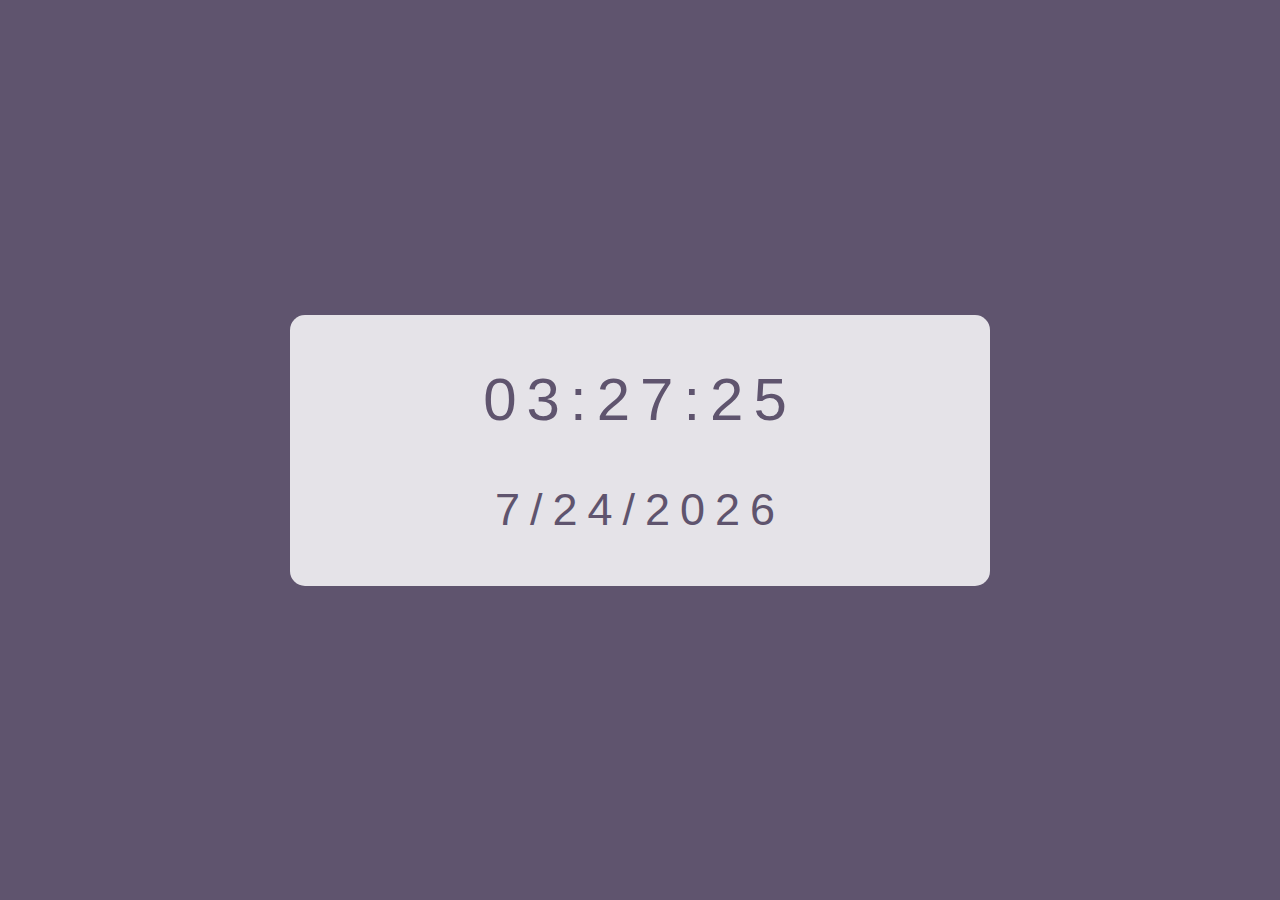
<file: Digital Clock/index.html>
<!DOCTYPE html>
<html lang="en">
  <head>
    <meta charset="UTF-8" />
    <meta name="viewport" content="width=device-width, initial-scale=1.0" />
    <link rel="stylesheet" href="style.css" />
    <title>Digital Clock</title>
  </head>

  <body>
    <div class="clock-box">
      <div class="time">
        <h1 id="day-name"></h1>
        <br />
        <h1 id="hour"></h1>
        <h1>:</h1>
        <h1 id="minute"></h1>
        <h1>:</h1>
        <h1 id="second"></h1>
      </div>
      <div class="date">
        <h1 id="month"></h1>
        <h1>/</h1>
        <h1 id="day"></h1>
        <h1>/</h1>
        <h1 id="year"></h1>
      </div>
    </div>
  </body>
  <script src="main.js"></script>
</html>
</file>
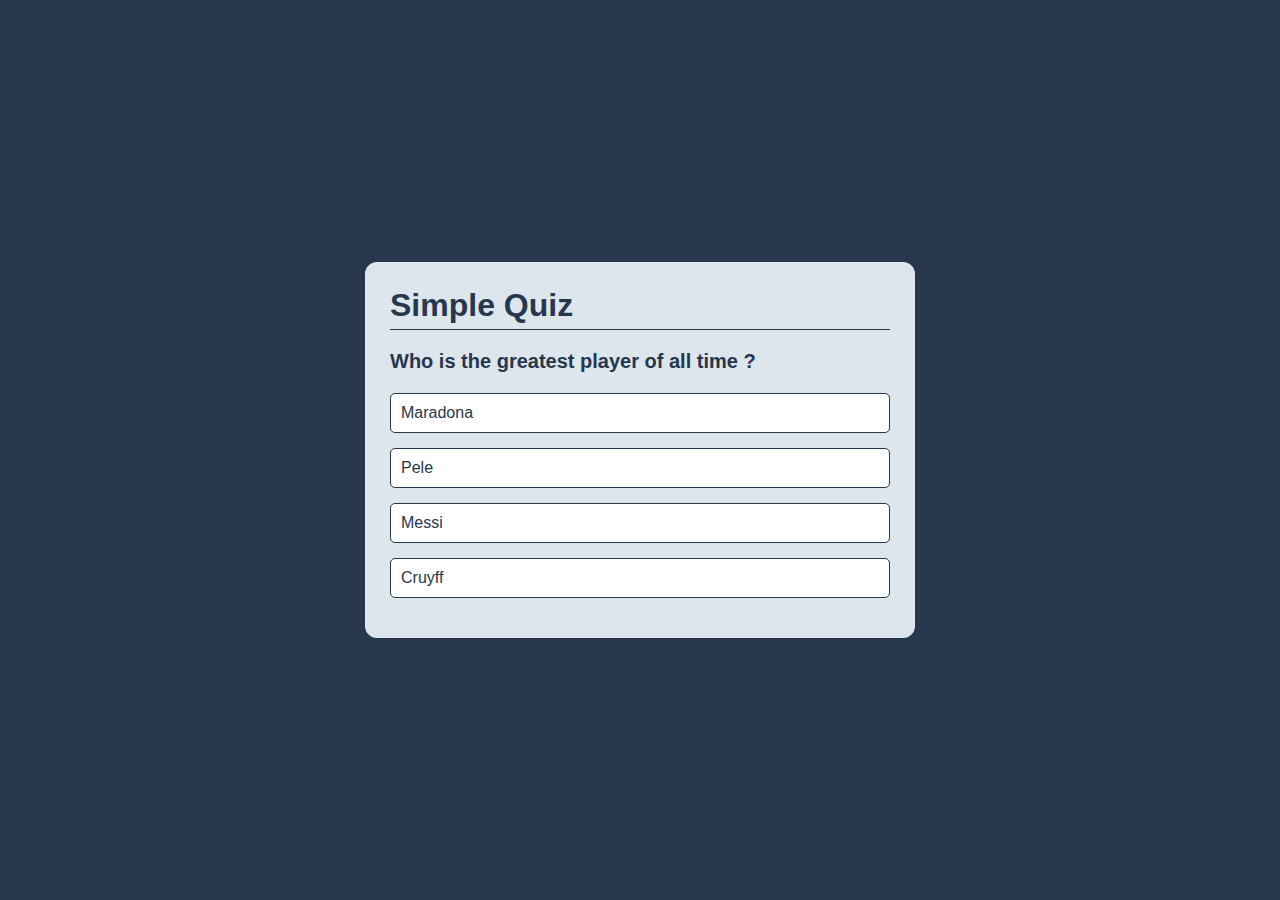
<file: Quiz App/index.html>
<!DOCTYPE html>
<html lang="en">

<head>
    <meta charset="UTF-8">
    <meta name="viewport" content="width=device-width, initial-scale=1.0">
    <link rel="stylesheet" href="style.css">
    <title>Quiz App</title>
</head>

<body>
    <div class="quiz-card">
        <h1>Simple Quiz</h1>
        <div class="line"></div>
        <h3 id="question"></h3>
        <div id="option-buttons">
            <button id="option1" value="0"></button>
            <button id="option2" value="1" class="salam"></button>
            <button id="option3" value="2"></button>
            <button id="option4" value="3"></button>
        </div>
        <div class="submit-play-buttons" style="text-align: center;">
            <button id="submit" onclick="next()">Next</button>
            <button id="play-again" onclick="replay()">Play Again</button>
        </div>
    </div>
</body>
<script src="script.js"></script>

</html>
</file>
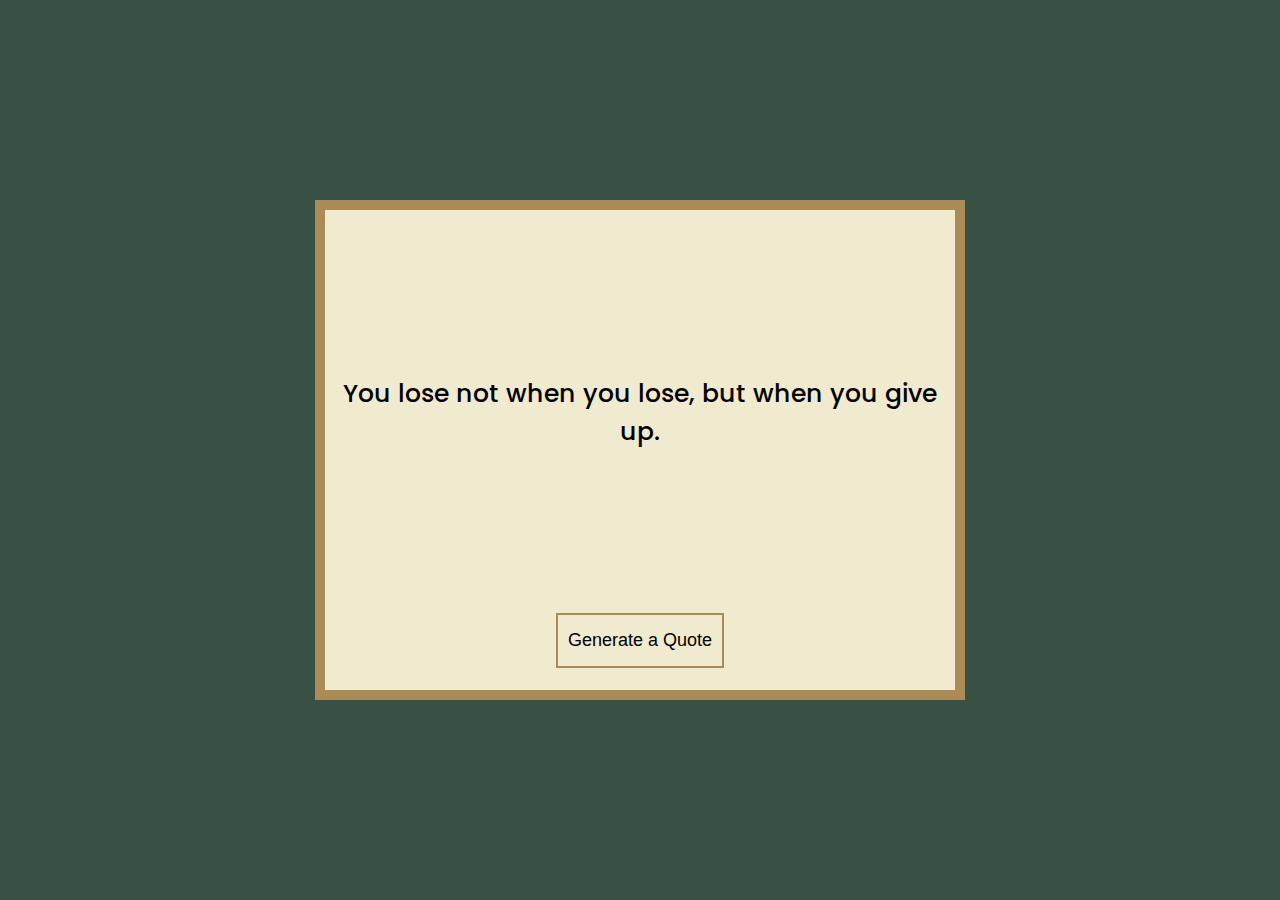
<file: Quotes API/index.html>
<!DOCTYPE html>
<html lang="en">
  <head>
    <meta charset="UTF-8" />
    <meta name="viewport" content="width=device-width, initial-scale=1.0" />
    <link rel="stylesheet" href="style.css" />
    <title>Quotes API</title>
  </head>

  <body>
    <div class="border">
      <p id="screen">You lose not when you lose, but when you give up.</p>
      <div style="text-align: center">
        <button onclick="generateQuote()">Generate a Quote</button>
      </div>
    </div>
  </body>
  <script src="script.js"></script>
</html>
</file>
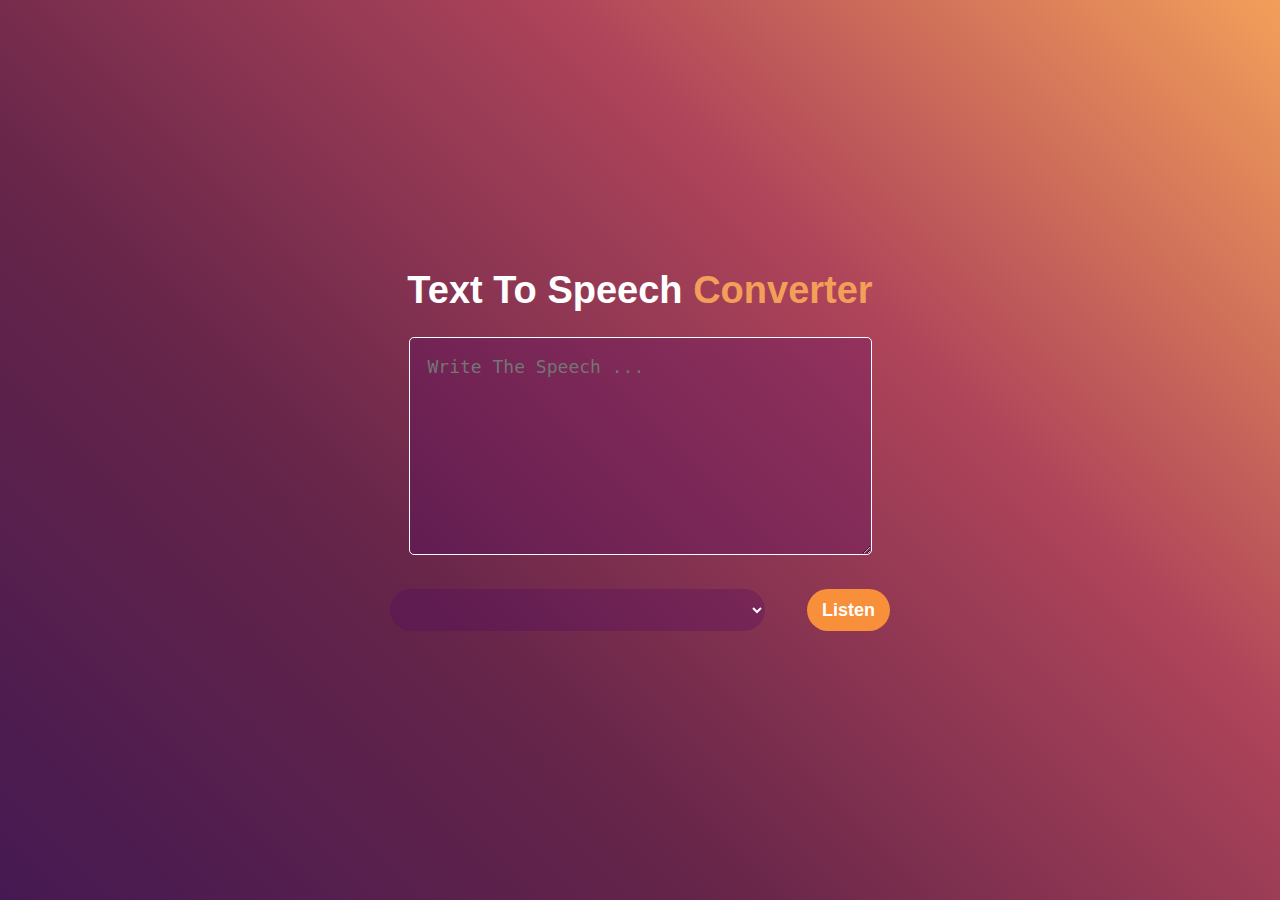
<file: Speech Converter/index.html>
<!DOCTYPE html>
<html lang="en">
  <head>
    <meta charset="UTF-8" />
    <meta name="viewport" content="width=device-width, initial-scale=1.0" />
    <link rel="stylesheet" href="style.css" />
    <title>Speech Converter</title>
  </head>
  <body>
    <div class="card">
      <h1>Text To Speech <span>Converter</span></h1>
      <textarea placeholder="Write The Speech ..."></textarea>
      <div class="selectin-box">
        <select></select>
        <button>Listen</button>
      </div>
    </div>
  </body>
  <script src="script.js"></script>
</html>
</file>
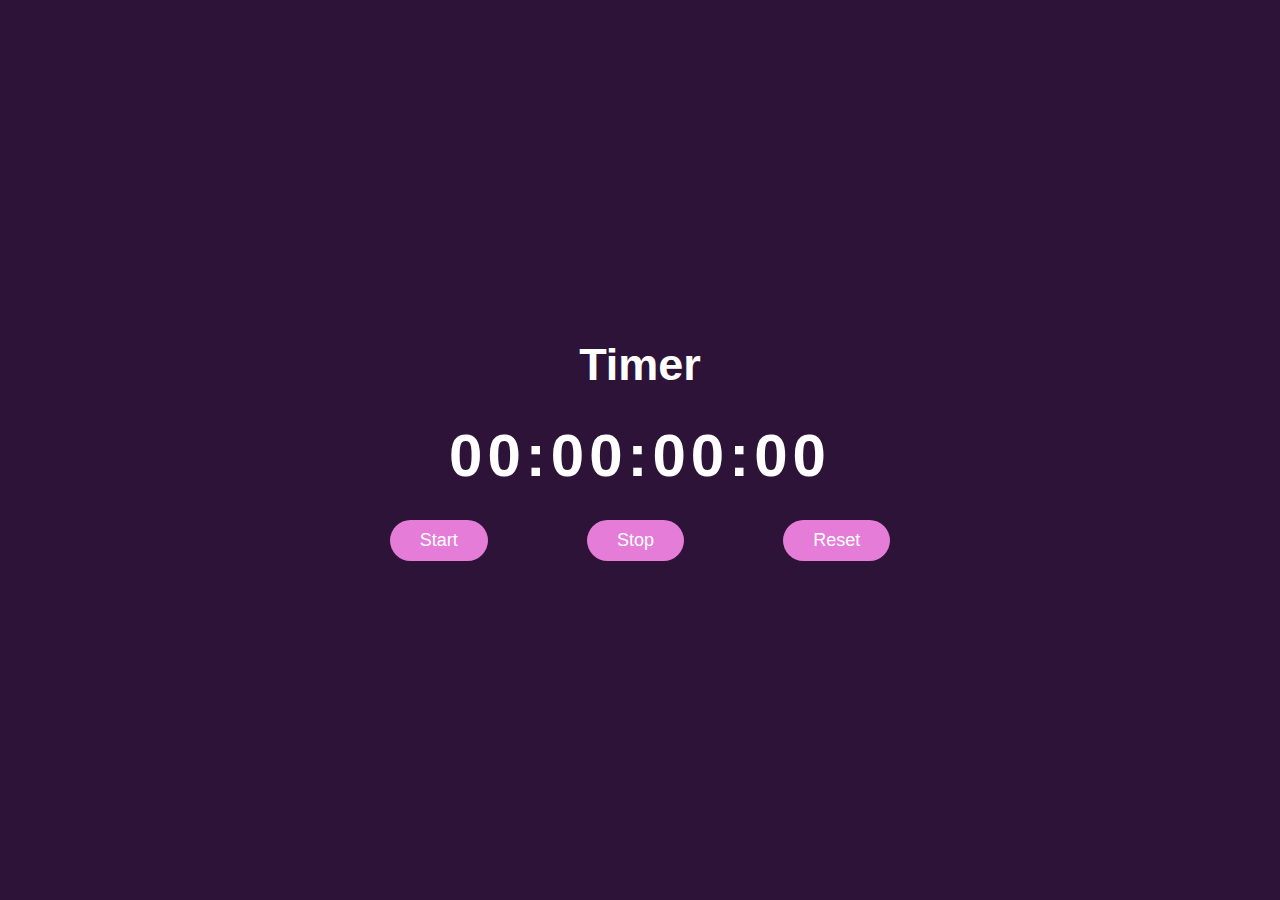
<file: Timer/index.html>
<!DOCTYPE html>
<html lang="en">
  <head>
    <meta charset="UTF-8" />
    <meta name="viewport" content="width=device-width, initial-scale=1.0" />
    <link rel="stylesheet" href="style.css" />
    <title>Timer</title>
  </head>

  <body>
    <div id="time-container">
      <h1 class="timer">Timer</h1>
      <h1 id="time-display">00:00:00:00</h1>
      <div class="buttons">
        <button id="start" onclick="toStart()">Start</button>
        <button id="stop" onclick="toStop()">Stop</button>
        <button id="reset" onclick="toReset()">Reset</button>
      </div>
    </div>
  </body>
  <script src="script.js"></script>
</html>
</file>
<file: Digital Clock/style.css>
* {
  margin: 0px;
  padding: 0px;
}

body {
  background-color: #5f546e;
  display: flex;
  justify-content: center;
  align-items: center;
  height: 100vh;
  font-family: sans-serif;
}
.clock-box {
  margin: 10px;
  padding: 50px;
  background-color: #e5e3e8;
  border-radius: 15px;
  text-align: center;
  width: 600px;
}
h1 {
  color: #5f546e;
  font-weight: 500;
  letter-spacing: 10px;
}

.time {
  margin-bottom: 50px;
}

.time h1 {
  font-size: 60px;
}

.date h1 {
  font-size: 45px;
}

.time,
.date {
  display: flex;
  justify-content: center;
}

@media (max-width: 506px) {
  .time h1 {
    font-size: 35px !important;
  }
  .date h1 {
    font-size: 30px !important;
  }
}
</file>
<file: Quiz App/style.css>
* {
  margin: 0;
  padding: 0;
}

body {
  display: flex;
  justify-content: center;
  align-items: center;
  height: 100vh;
  background-color: #27374d;
  color: #27374d;
  font-family: sans-serif;
}

.quiz-card {
  padding: 25px;
  background-color: #dde6ed;
  border: 3px solid #27374d;
  border-radius: 15px;
  min-width: 500px;
}

.line {
  width: 100%;
  height: 1px;
  background-color: #27374d;
  margin: 1% 0%;
}

#question {
  margin: 20px 0px;
  font-size: 20px;
}

#option-buttons {
  display: flex;
  flex-direction: column;
  flex-wrap: wrap;
}

#option-buttons button {
  margin-bottom: 15px;
  text-align: left;
  font-size: 16px;
  padding: 10px 10px;
  border: 1px solid #27374d;
  border-radius: 5px;
  cursor: pointer;
  color: #27374d;
}

button:focus {
  outline: none;
}

.submit-play-buttons {
  display: flex;
  justify-content: center;
}

.submit-play-buttons button {
  padding: 10px 25px;
  font-size: 20px;
  cursor: pointer;
  border: 1px solid #27374d;
  border-radius: 5px;
  margin: 15px 0px;
  background-color: #27374d;
  color: white;
  transition: 0.7s;
}

#submit {
  display: none;
}

#play-again {
  display: none;
}

@media (max-width: 560px) {
  .quiz-card {
    min-width: 80% !important;
  }
}
</file>
<file: Quotes API/style.css>
@import url("https://fonts.googleapis.com/css2?family=Poppins:ital,wght@0,100;0,200;0,300;0,400;0,500;0,600;0,700;1,100;1,200;1,300;1,400;1,500;1,700&display=swap");

* {
  margin: 0;
  padding: 0;
}

body {
  font-family: "Poppins", sans-serif;
  background-color: #395144;
  display: flex;
  justify-content: center;
  align-items: center;
  height: 100vh;
}

.border {
  display: flex;
  flex-direction: column;
  justify-content: center;
  text-align: center;
  height: 50vh;
  width: 600px;
  padding: 15px;
  margin: 0px 10px;
  border: 10px #aa8b56 solid;
  background-color: #f0ebce;
}

p {
  display: flex;
  justify-content: center;
  align-items: center;
  font-size: 25px;
  font-weight: 500;
  margin-bottom: 20px;
  height: 40vh;
  width: 100%;
}

button {
  display: inline-block;
  background: none;
  padding: 15px 10px;
  border: 2px solid #aa8b56;
  cursor: pointer;
  font-weight: 500;
  font-size: 18px;
  transition: 0.5s;
}

button:hover {
  background-color: #aa8b56;
  color: #f0ebce;
}
</file>
<file: Speech Converter/style.css>
* {
  padding: 0;
  margin: 0;
}

body {
  font-family: sans-serif;
  display: flex;
  justify-content: center;
  align-items: center;
  height: 100vh;
  background: linear-gradient(45deg, #451952, #662549, #ae445a, #f39f5a);
}

.card {
  width: 500px;
  color: white;
  text-align: center;
  margin: 0px 10px;
}

.card h1 {
  font-weight: 700;
  font-size: 38px;
  margin-bottom: 25px;
}

span {
  color: #f39f5a;
}

.card textarea {
  width: 85%;
  border-radius: 5px;
  border: 1px solid white;
  margin-bottom: 30px;
  background: #4e046444;
  color: white;
  resize: vertical;
  min-height: 20vh;
  padding: 18px;
  font-size: 18px;
  overflow: hidden;
}

textarea:focus,
select:focus,
select:focus {
  outline: none;
}

.selectin-box {
  display: flex;
  justify-content: space-between;
}

select {
  width: 75%;
  border: none;
  border-radius: 30px;
  padding: 10px;
  cursor: pointer;
  background-color: #4e046444;
  color: white;
  font-size: 18px;
}

button {
  padding: 10px 15px;
  border: none;
  border-radius: 25px;
  background-color: #f8903b;
  color: white;
  font-size: 18px;
  font-weight: 600;
  cursor: pointer;
}
</file>
<file: Timer/style.css>
* {
  margin: 0px;
  padding: 0px;
}

body {
  display: flex;
  justify-content: center;
  align-items: center;
  height: 100vh;
  font-family: sans-serif;
  background-color: #2d1338;
}

#time-container {
  text-align: center;
  width: 600px;
}

.timer {
  color: white;
  font-size: 45px;
}
#time-display {
  font-size: 60px;
  font-weight: 600;
  letter-spacing: 5px;
  padding: 30px 0px;
  color: white;
}

.buttons {
  display: flex;
  justify-content: space-around;
}

#time-container button {
  background: #e57cd8;
  color: white;
  font-size: 18px;
  font-weight: 500;
  padding: 10px 30px;
  border: none;
  border-radius: 50px;
  cursor: pointer;
}

.pointer-event {
  pointer-events: none;
}

@media (max-width: 580px) {
  #time-container {
    width: 80%;
    margin-top: 15%;
    left: 10%;
  }
}
</file>
